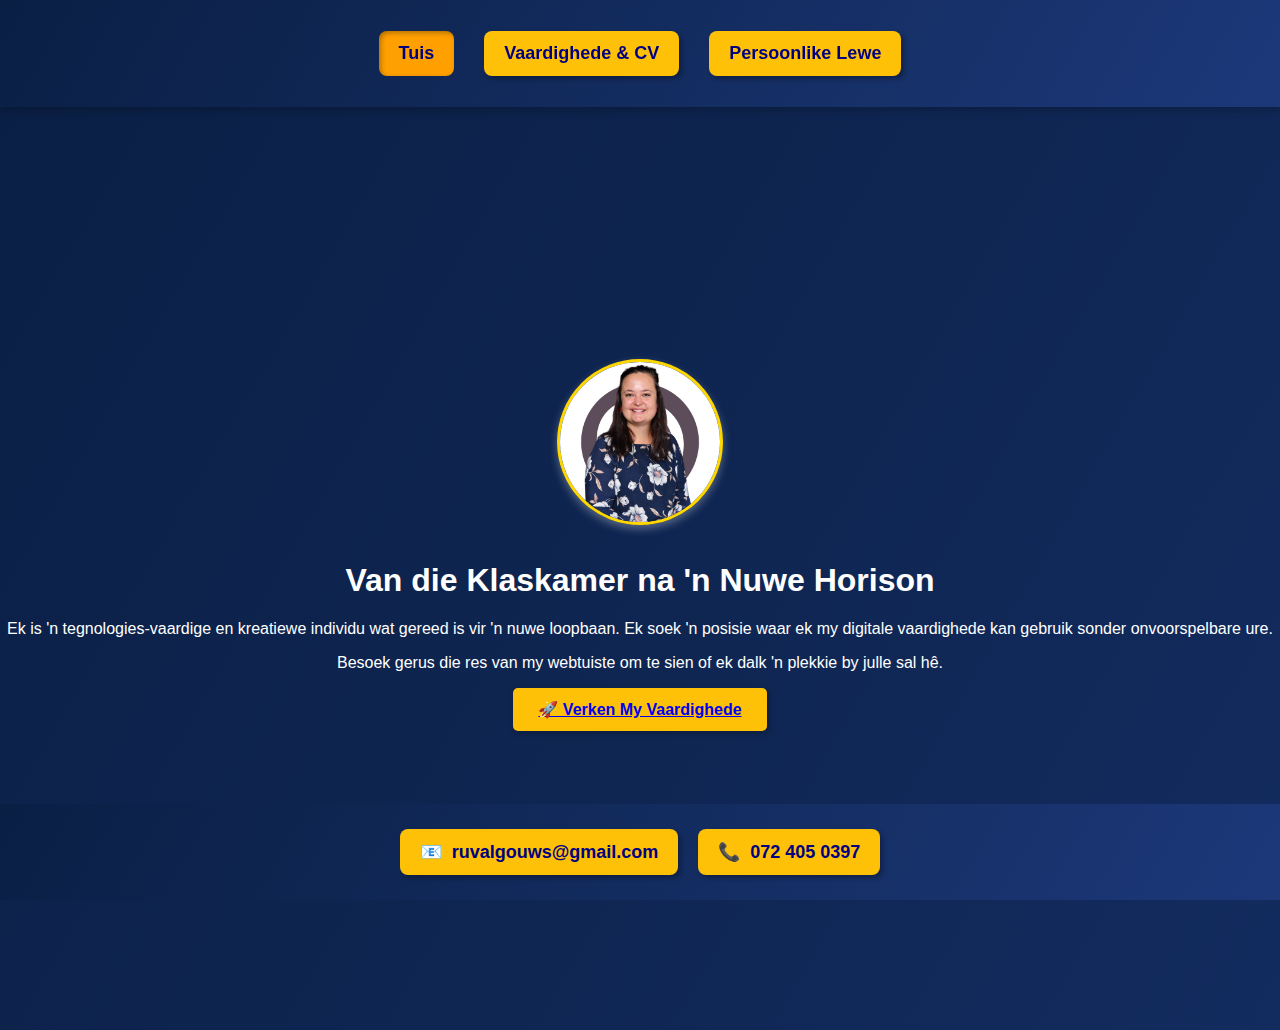
<file: index.html>
<!DOCTYPE html>
<html lang="af">
<head>
    <meta charset="UTF-8">
    <meta name="viewport" content="width=device-width, initial-scale=1.0">
    <title>Ruval Gouws - Loopbaan Oorgang</title>
    <link rel="stylesheet" href="style.css">
    <script src="script.js" defer></script>
</head>
<body>

    <header>
        <nav>
            <ul>
                <li><a href="index.html" class="active">Tuis</a></li>
                <li><a href="skills.html">Vaardighede & CV</a></li>
                <li><a href="personal.html">Persoonlike Lewe</a></li>
            </ul>
        </nav>
    </header>

    <section class="hero">
        <img src="profile.jpg" alt="Ruval Gouws" class="profile-img">
        
        <div class="hero-text">
            <h1>Van die Klaskamer na 'n Nuwe Horison</h1>
            <p>Ek is 'n tegnologies-vaardige en kreatiewe individu wat gereed is vir 'n nuwe loopbaan. Ek soek 'n posisie waar ek my digitale vaardighede kan gebruik sonder onvoorspelbare ure.</p>
            <P> Besoek gerus die res van my webtuiste om te sien of ek dalk 'n plekkie by julle sal hê.</p>
			<a href="skills.html" class="btn">🚀 Verken My Vaardighede</a>
        </div>
    </section>

    <footer>
    <div class="footer-contact">
        <a href="mailto:ruvalgouws@gmail.com">
            📧 <span>ruvalgouws@gmail.com</span>
        </a>
        <a href="tel:+27724050397">
            📞 <span>072 405 0397</span>
        </a>
    </div>
</footer>


</body>
</html>
</file>
<file: style.css>
@keyframes gradientShift {
    0% { background-position: 0% 50%; }
    50% { background-position: 100% 50%; }
    100% { background-position: 0% 50%; }
}

body {
    font-family: 'Poppins', sans-serif;
    background: linear-gradient(120deg, #0A1F44, #1C3879);
    background-size: 200% 200%;
    animation: gradientShift 8s ease infinite;
    color: white;
    text-align: center;
    margin: 0;
    padding-top: 80px;
}

/* HEADER - Moving Gradient Effect */
header {
    background: linear-gradient(120deg, #0A1F44, #1C3879, #0A1F44);
    background-size: 200% 200%;
    animation: gradientShift 8s ease infinite;
    padding: 15px 0;
    position: fixed;
    width: 100%;
    top: 0;
    z-index: 1000;
    box-shadow: 0px 4px 8px rgba(0,0,0,0.2);
}

/* NAVIGATION MENU */
nav ul {
    list-style: none;
    padding: 0;
    display: flex;
    justify-content: center;
}

nav ul li {
    margin: 0 15px;
}

/* 3D BUTTON EFFECT FOR NAVIGATION */
nav ul li a {
    background: #FFC107;
    color: navy;
    padding: 12px 20px;
    font-size: 18px;
    font-weight: bold;
    text-decoration: none;
    border-radius: 8px;
    box-shadow: 3px 3px 5px rgba(0, 0, 0, 0.3);
    transition: transform 0.2s, box-shadow 0.2s, background 0.3s;
    display: inline-block;
}

/* HOVER EFFECT - GOLDEN BUTTON LOOK */
nav ul li a:hover {
    background: #FFD700;
    transform: translateY(-2px);
    box-shadow: 5px 5px 10px rgba(0, 0, 0, 0.4);
}

/* ACTIVE BUTTON STYLING */
nav ul li a.active {
    background: #FFA000;
    box-shadow: inset 2px 2px 5px rgba(0,0,0,0.3);
}

/* HERO SECTION - Adjusted to remove excess spacing */
.hero {
    display: flex;
    align-items: center;
    justify-content: center;
    flex-direction: column;
    height: 90vh;
    padding-top: 20px; /* Adjusted for better alignment */
}

/* PROFILE IMAGE STYLING */
.profile-img {
    width: 160px;
    height: auto;
    border-radius: 50%;
    margin-bottom: 15px;
    border: 3px solid #FFD700;
    box-shadow: 0px 4px 8px rgba(255, 255, 255, 0.3);
}

/* PAGE CONTENT FIX */
.content {
    padding-top: 30px; /* Ensuring text isn't covered */
    text-align: center;
}

/* BUTTON STYLING */
.btn {
    background-color: #FFC107;
    padding: 12px 25px;
    border-radius: 5px;
    font-weight: bold;
    display: inline-block;
    transition: transform 0.3s, background 0.3s;
    box-shadow: 2px 2px 6px rgba(0, 0, 0, 0.3);
}

.btn:hover {
    background: #FFD700;
    transform: scale(1.1);
}

/* FOOTER - Moving Gradient Effect */
footer {
    background: linear-gradient(120deg, #0A1F44, #1C3879, #0A1F44);
    background-size: 200% 200%;
    animation: gradientShift 8s ease infinite;
    padding: 25px 0;
    color: white;
    text-align: center;
    position: fixed;
    width: 100%;
    bottom: 0;
}

/* CONTACT SECTION IN FOOTER */
.footer-contact {
    display: flex;
    justify-content: center;
    align-items: center;
    gap: 20px;
    flex-wrap: wrap;
}

.footer-contact a {
    display: flex;
    align-items: center;
    gap: 10px;
    background: #FFC107;
    color: navy;
    padding: 12px 20px;
    font-size: 18px;
    font-weight: bold;
    text-decoration: none;
    border-radius: 8px;
    box-shadow: 3px 3px 5px rgba(0, 0, 0, 0.3);
    transition: transform 0.2s, box-shadow 0.2s, background 0.3s;
}

.footer-contact a i {
    font-size: 22px;
    color: navy;
}

/* Hover effect for contact buttons */
.footer-contact a:hover {
    background: #FFD700;
    transform: translateY(-2px);
    box-shadow: 5px 5px 10px rgba(0, 0, 0, 0.4);
}
/* SKILLS SECTION */
.skills-container {
    display: flex;
    flex-wrap: wrap;
    justify-content: center;
    gap: 20px;
    padding: 40px 20px;
}

.skill-card {
    background: #1C3879;
    color: white;
    padding: 15px 20px;
    border-radius: 10px;
    text-align: center;
    font-size: 18px;
    font-weight: bold;
    width: 250px;
    box-shadow: 3px 3px 8px rgba(0, 0, 0, 0.3);
    transition: transform 0.3s, box-shadow 0.3s;
}

/* Hover effect (Similar to buttons but NO yellow) */
.skill-card:hover {
    transform: scale(1.1);
    box-shadow: 5px 5px 12px rgba(255, 255, 255, 0.3);
}
/* PERSONAL LIFE SECTION */
.personal-container {
    display: flex;
    flex-wrap: wrap;
    justify-content: center;
    gap: 20px;
    padding: 40px 20px;
}

/* CARD DESIGN */
.personal-card {
    width: 280px;
    height: 180px;
    perspective: 1000px;
}

.personal-card-inner {
    width: 100%;
    height: 100%;
    position: relative;
    transition: transform 0.6s;
    transform-style: preserve-3d;
}

/* FLIP EFFECT */
.personal-card:hover .personal-card-inner {
    transform: rotateY(180deg);
}

/* FRONT & BACK OF CARD */
.personal-card-front, .personal-card-back {
    position: absolute;
    width: 100%;
    height: 100%;
    border-radius: 10px;
    box-shadow: 3px 3px 8px rgba(255, 255, 255, 0.2);
    backface-visibility: hidden;
    display: flex;
    align-items: center;
    justify-content: center;
    font-size: 18px;
    font-weight: bold;
    text-align: center;
    transition: box-shadow 0.3s;
}

/* FRONT OF THE CARD */
.personal-card-front {
    background: #1C3879;
    color: white;
}

/* BACK OF THE CARD (FLIPPED SIDE) */
.personal-card-back {
    background: #FFC107;
    color: navy;
    transform: rotateY(180deg);
}

/* HOVER GLOW */
.personal-card:hover .personal-card-front,
.personal-card:hover .personal-card-back {
    box-shadow: 5px 5px 15px rgba(255, 255, 255, 0.3);
}
/* BODY FIX - Ensure content starts below the header */
body {
    font-family: 'Poppins', sans-serif;
    background: linear-gradient(120deg, #0A1F44, #1C3879);
    background-size: 200% 200%;
    animation: gradientShift 8s ease infinite;
    color: white;
    text-align: center;
    margin: 0;
    padding-top: 120px; /* Pushes content below the header */
    padding-bottom: 80px; /* Ensures footer doesn’t overlap */
}

/* FIX CONTENT SPACING */
.content {
    padding-top: 30px;
    padding-bottom: 30px; /* Extra padding at the bottom */
}

/* FOOTER FIX */
footer {
    background: linear-gradient(120deg, #0A1F44, #1C3879, #0A1F44);
    background-size: 200% 200%;
    animation: gradientShift 8s ease infinite;
    padding: 25px 0;
    color: white;
    text-align: center;
    position: fixed;
    width: 100%;
    bottom: 0;
}
/* GENERAL RESPONSIVENESS */
@media screen and (max-width: 768px) {
    body {
        padding-top: 100px; /* Adjust space for mobile */
        padding-bottom: 100px; /* Prevent footer overlap */
    }

    /* NAVIGATION MENU - STACK FOR MOBILE */
    nav ul {
        flex-direction: column;  /* Stack menu items vertically */
        align-items: center;
    }

    nav ul li {
        margin-bottom: 10px;
    }

    /* HERO SECTION - CENTER ALIGN FOR SMALL SCREENS */
    .hero {
        flex-direction: column;
        text-align: center;
        padding-top: 20px;
    }

    .profile-img {
        width: 140px;  /* Smaller profile pic */
        margin-bottom: 10px;
    }

    /* BUTTON FIX - MAKE FULL WIDTH */
    .btn {
        display: block;
        width: 80%;
        margin: 10px auto;
        text-align: center;
    }

    /* SKILLS PAGE - STACK SKILL CARDS */
    .skills-container {
        flex-direction: column; /* Stack skills vertically */
        align-items: center;
    }

    .skill-card {
        width: 80%;
    }

    /* PERSONAL PAGE - STACK CARDS */
    .personal-container {
        flex-direction: column;
        align-items: center;
    }

    .personal-card {
        width: 80%;
    }
}
</file>
